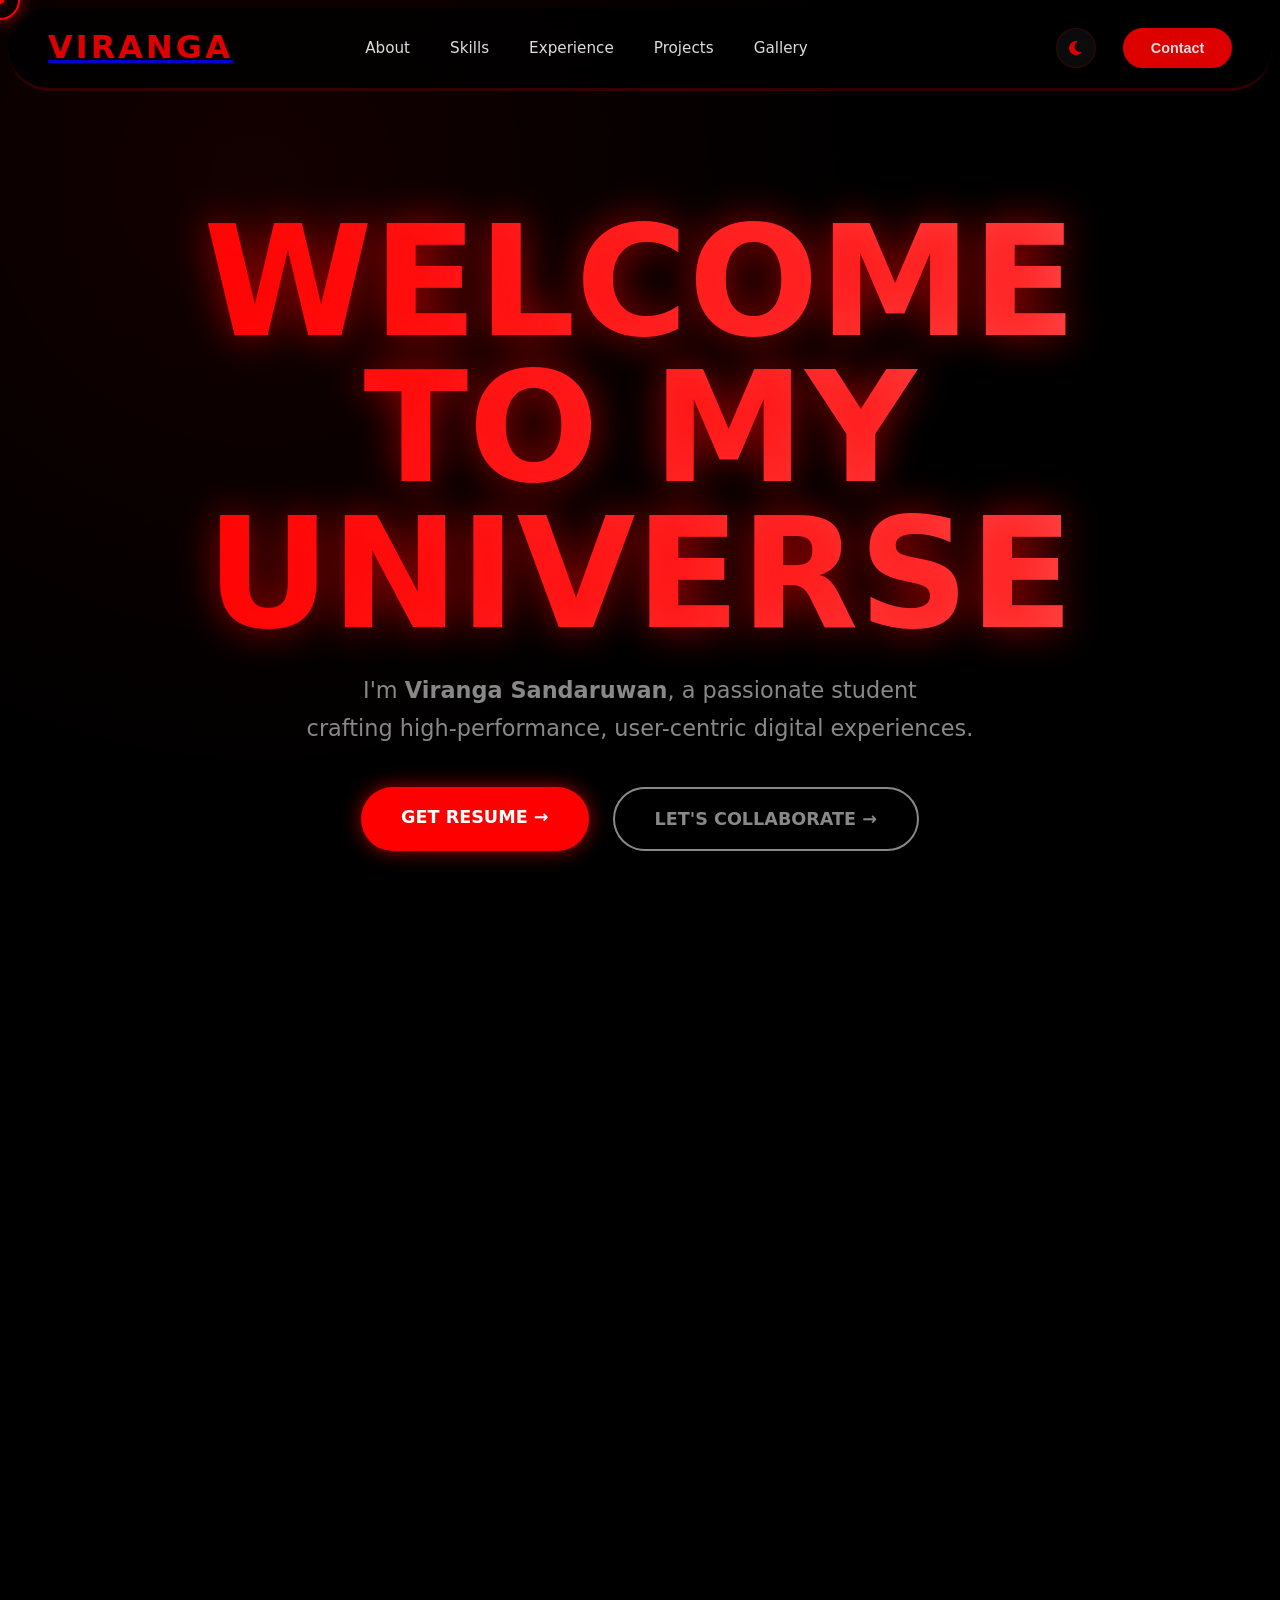
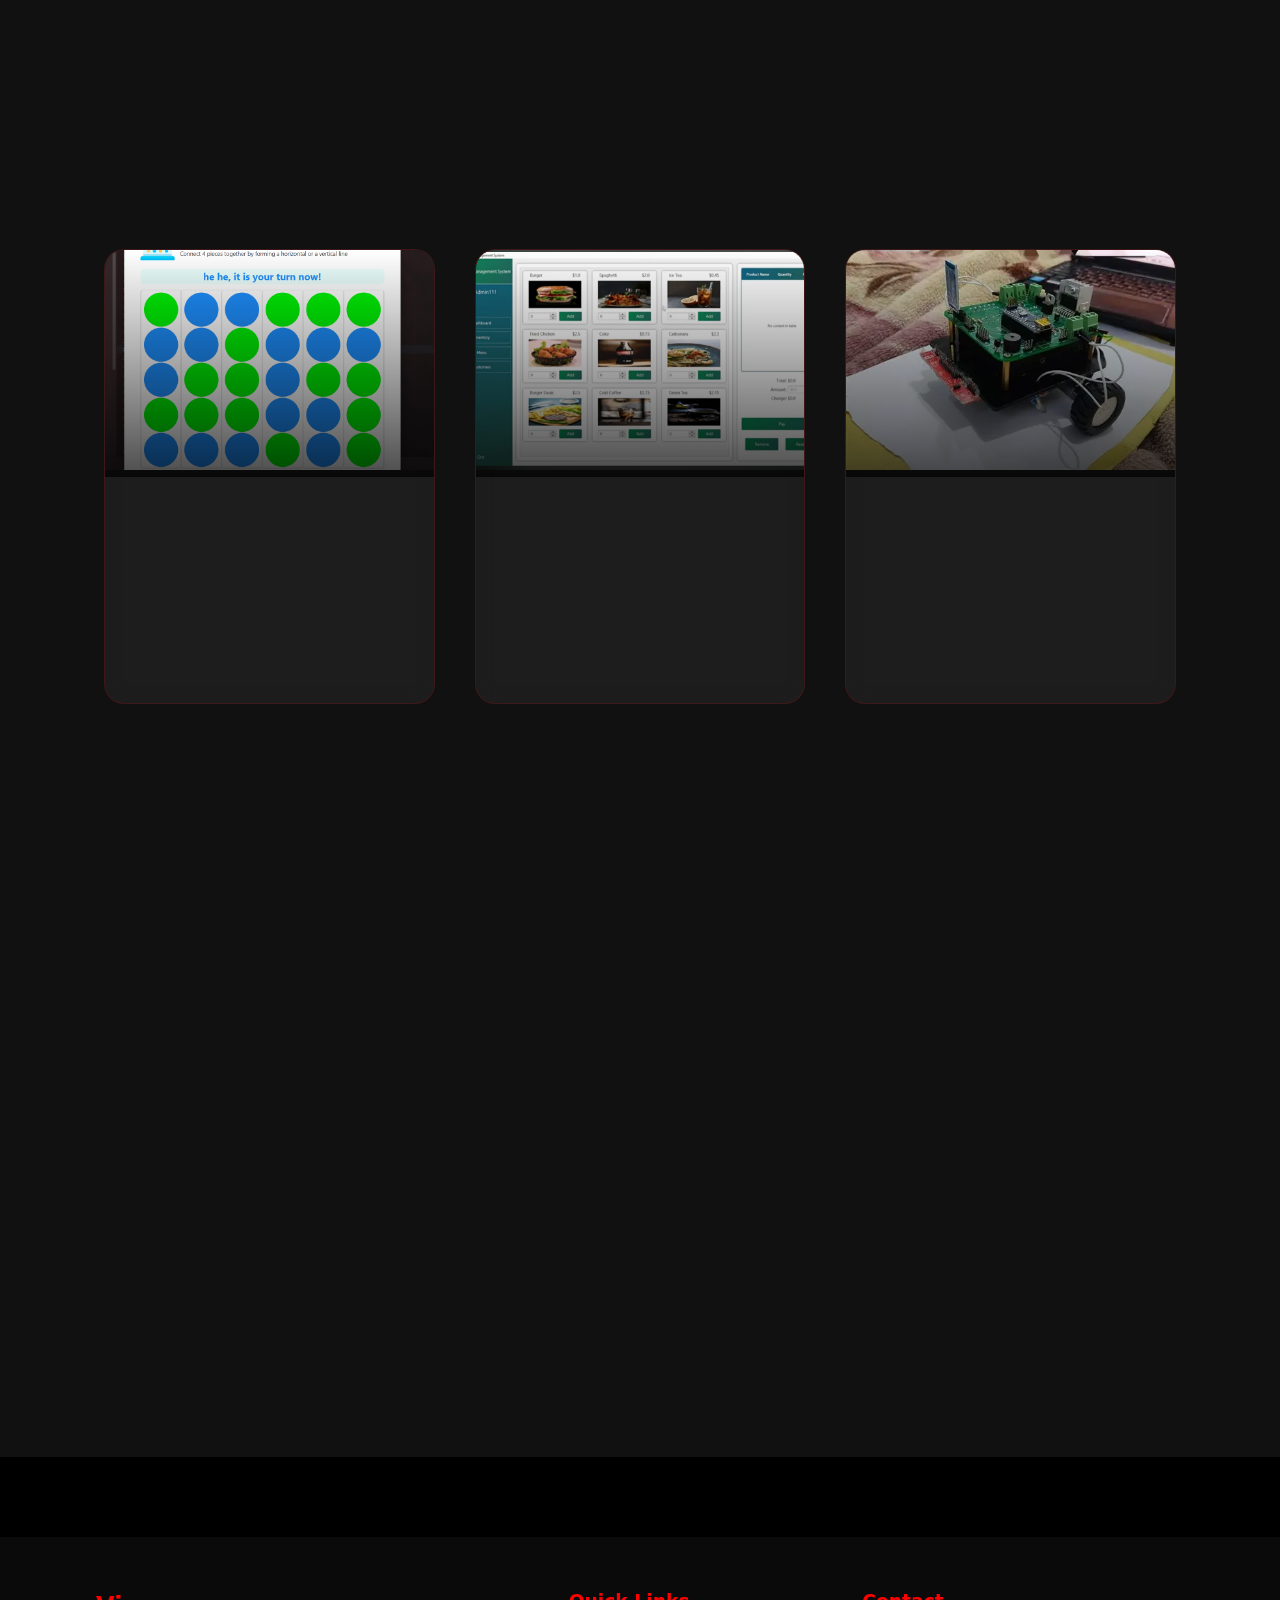
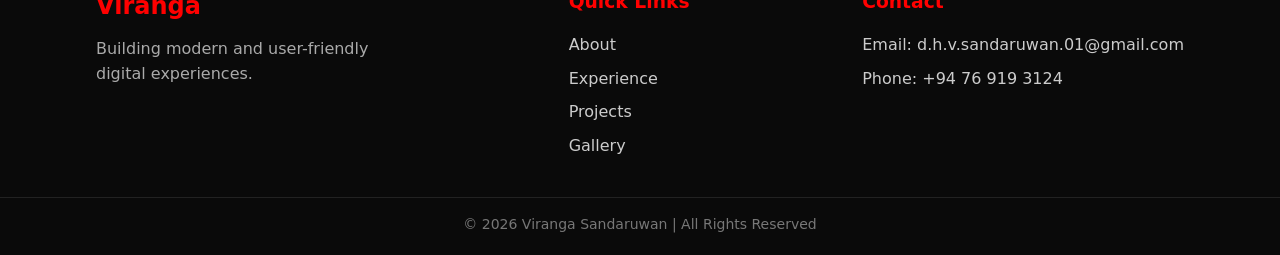
<file: index.html>
<!DOCTYPE html>
<html lang="en">
<head>
    <meta charset="UTF-8" />
    <meta name="viewport" content="width=device-width, initial-scale=1.0"/>
    <title>Viranga Sandaruwan | Portfolio</title>

    <link rel="stylesheet" href="css/stylesheet.css">
<!--    <link rel="stylesheet" href="css/footer.css">-->
<!--    <link rel="stylesheet" href="css/header.css">-->
    <link rel="stylesheet" href="css/galary.css">

    <link href="https://cdnjs.cloudflare.com/ajax/libs/font-awesome/6.0.0/css/all.min.css" rel="stylesheet">

    <link href="https://unpkg.com/aos@2.3.1/dist/aos.css" rel="stylesheet">
</head>

<body>
<div class="cursor-dot"></div>
<div class="cursor-outline"></div>

<!--=============================================================================================================-->
<!--                                            Header                                                           -->
<!--=============================================================================================================-->

<header>
    <a href="#hero">
        <h1 class="logo">VIRANGA</h1>
    </a>

    <nav class="nav-desktop">
        <a href="#About">About</a>
        <a href="#skills">Skills</a>
        <a href="#Experience">Experience</a>
        <a href="#Projects">Projects</a>
        <a href="#Gallery">Gallery</a>
    </nav>


    <div class="header-right">

        <button id="theme-icon" class="theme-toggle">
            <i class="fas fa-moon"></i>
        </button>

        <a href="contact.html">
            <button class="btn-contact">Contact</button>
        </a>

        <button class="hamburger" id="hamburger" aria-label="Menu">
            <span></span>
            <span></span>
            <span></span>
        </button>

    </div>

    <nav class="nav-mobile" id="nav-mobile">
        <a href="#About">About</a>
        <a href="#skills">Skills</a>
        <a href="#Experience">Experience</a>
        <a href="#Projects">Projects</a>
        <a href="#Gallery">Gallery</a>
        <a href="contact.html" class="nav-contact-link">Contact</a>
    </nav>

</header>



<!--=============================================================================================================-->
<!--                                            Hero Section                                                     -->
<!--=============================================================================================================-->
<main id="hero" >
    <div class="content">
        <h1 class="welcome-universe">WELCOME TO MY UNIVERSE</h1>

        <img src="assets/image-cloud/white-fluffy-clouds-black-wall_980774-11-removebg-preview.png"
             alt="cloud image" class="floating-cloud">

        <p class="description">
            I'm <b>Viranga Sandaruwan</b>, a passionate student<br>
            crafting high-performance, user-centric digital experiences.
        </p>
        <div class="buttons">
            <a href="assets/image/CV.jpg" class="btn btn-primary" download>GET RESUME →</a>
            <a href="#contact" class="btn btn-outline">LET'S COLLABORATE →</a>
        </div>
    </div>


</main>



<!--=============================================================================================================-->
<!--                                             About Section                                                   -->
<!--=============================================================================================================-->
<section id="About">
    <main class="container">
        <div class="about-content" data-aos="zoom-in-up">
            <h1 class="section-title">I'M VIRANGA SANDARUWAN</h1>
            <p class="about-text">
                Passionate Computer Science student with strong foundation in programming fundamentals,
                data structures, algorithms, and software engineering principles. Currently mastering
                full-stack development with Java, Spring Boot, React, and modern web technologies.
                Eager to apply theoretical knowledge to real-world projects and contribute to innovative
                software solutions.
            </p>
            <div class="buttons">
                <a href="About.html" class="btn btn-primary">More About Me</a>
            </div>
        </div>
    </main>
</section>





<!--=============================================================================================================-->
<!--                                            Skills Section                                                   -->
<!--=============================================================================================================-->
<section id="skills"   >
    <main class="container">
        <h2 class="section-title"
            data-aos="fade-up"
            data-aos-anchor-placement="bottom-bottom">SKILLS & TECHNOLOGIES</h2>
        <div class="skills-grid">

            <div class="skill-card" data-skill="Java" data-aos="zoom-out">
                <i class="fab fa-java"></i>
                <span>Java</span>
            </div>
            <div class="skill-card" data-skill="JavaFX" data-aos="zoom-out">
                <i class="fas fa-desktop"></i>
                <span>JavaFX</span>
            </div>
            <div class="skill-card" data-skill="HTML/CSS" data-aos="zoom-out">
                <i class="fab fa-html5"></i>
                <span>HTML/CSS</span>
            </div>
            <div class="skill-card" data-skill="JavaScript" data-aos="zoom-out">
                <i class="fab fa-js-square"></i>
                <span>JavaScript</span>
            </div>
            <div class="skill-card" data-skill="React" data-aos="zoom-out">
                <i class="fab fa-react"></i>
                <span>React</span>
            </div>
            <div class="skill-card" data-skill="Spring Boot" data-aos="zoom-out">
                <i class="fas fa-leaf"></i>
                <span>Spring Boot</span>
            </div>
            <div class="skill-card" data-skill="MySQL" data-aos="zoom-out">
                <i class="fas fa-database"></i>
                <span>MySQL</span>
            </div>
            <div class="skill-card" data-skill="UI/UX" data-aos="zoom-out">
                <i class="fas fa-paint-brush"></i>
                <span>UI/UX Design</span>
            </div>
            <div class="skill-card" data-skill="Git" data-aos="zoom-out">
                <i class="fab fa-git-alt"></i>
                <span>Git</span>
            </div>
            <div class="skill-card" data-skill="Algorithms" data-aos="zoom-out">
                <i class="fas fa-brain"></i>
                <span>Algorithms</span>
            </div>
        </div>
    </main>
</section>





<!--=============================================================================================================-->
<!--                                            Experience Section                                               -->
<!--=============================================================================================================-->
<section id="Experience">
    <main class="container">

        <h2 class="section-title"
            data-aos="fade-up"
            data-aos-anchor-placement="bottom-bottom">EXPERIENCE</h2>

        <div class="timeline" data-aos="zoom-out-right">
            <div class="timeline-item"
                 data-aos="fade-right"
                 data-aos-offset="300"
                 data-aos-easing="ease-in-sine">
                <h3>Computer Science Student</h3>
                <span class="timeline-date">2025 - Present</span>
                <p>Studying core CS fundamentals including Data Structures, Algorithms, OOP, Database Systems, and Software Engineering.</p>
            </div>
            <div class="timeline-item"
                 data-aos="fade-right"
                 data-aos-offset="300"
                 data-aos-easing="ease-in-sine">
                <h3>Freelance Developer</h3>
                <span class="timeline-date">2026 - Present</span>
                <p>Building web applications and desktop applications for local businesses and personal projects.</p>
            </div>

        </div>
    </main>
</section>



<!--=============================================================================================================-->
<!--                                            Projects Section                                                 -->
<!--=============================================================================================================-->
<section id="Projects" class="projects-section">
    <div class="container">
        <h2 class="section-title"
            data-aos="fade-up"
            data-aos-anchor-placement="bottom-bottom">PROJECTS</h2>

        <div class="projects-grid">

            <!-- Project 1 -->
            <div class="project-card">
                <div class="project-image">
                    <img src="assets/image/connect_4.png" alt="Connect Four Game">
                    <div class="overlay"></div>
                </div>
                <div class="project-content"
                     data-aos="fade-up"
                     data-aos-anchor-placement="bottom-bottom">
                    <h3>Connect Four Game</h3>
                    <p>Interactive mini game built using Java with GUI and logic handling.</p>
                    <div class="project-actions">
                        <a href="assets/image/connect_4.png" class="btn btn-primary btn-small">Preview</a>
                        <a href="#" class="btn btn-outline btn-small">Details</a>
                    </div>
                </div>
            </div>

            <!-- Project 2 -->
            <div class="project-card">
                <div class="project-image">
                    <img src="assets/image/posSystem.png" alt="POS System">
                    <div class="overlay"></div>
                </div>
                <div class="project-content"
                     data-aos="fade-up"
                     data-aos-anchor-placement="bottom-bottom">
                    <h3>POS System</h3>
                    <p>Complete billing & inventory management system with admin dashboard.</p>
                    <div class="project-actions">
                        <a href="#" class="btn btn-primary btn-small">Preview</a>
                        <a href="#" class="btn btn-outline btn-small">Details</a>
                    </div>
                </div>
            </div>

            <!-- Project 3 -->
            <div class="project-card">
                <div class="project-image">
                    <img src="assets/image/OIP (4).webp" alt="Line Following Robot">
                    <div class="overlay"></div>
                </div>
                <div class="project-content"
                     data-aos="fade-up"
                     data-aos-anchor-placement="bottom-bottom">
                    <h3>Autonomous Line Robot</h3>
                    <p>High-speed PID controlled robot for precise path navigation.</p>
                    <div class="project-actions">
                        <a href="#" class="btn btn-primary btn-small">Preview</a>
                        <a href="#" class="btn btn-outline btn-small">Details</a>
                    </div>
                </div>
            </div>

        </div>
    </div>
</section>



<!--=============================================================================================================-->
<!--                                             Project Preview Modal                                           -->
<!--=============================================================================================================-->
<div id="project-modal" class="modal">
    <span class="close">&times;</span>
    <img class="modal-content" id="modal-img" alt="Project Preview">
</div>




<!--=============================================================================================================-->
<!--                                        Gallery Section                                                      -->
<!--=============================================================================================================-->
<section id="Gallery">
    <main class="container">
        <h2 class="section-title"
            data-aos="fade-up"
            data-aos-anchor-placement="bottom-bottom">GALLERY</h2>
        <div class="gallery-grid">

            <div class="gallery-item"
                 data-aos="fade-right"
                 data-aos-offset="300"
                 data-aos-easing="ease-in-sine">
                <img src="assets/image/img-1.jpeg" alt="my_image01" class="img">
            </div>

            <div class="gallery-item"
                 data-aos="fade-up"
                 data-aos-anchor-placement="bottom-bottom">
                <img src="assets/image/img-2.png" alt="my_image" class="img">
            </div>

            <div class="gallery-item"
                 data-aos="fade-left"
                 data-aos-offset="300"
                 data-aos-easing="ease-in-sine">
                <img src="assets/image/img-3.jpg" alt="my_image" class="img">
            </div>
        </div>
    </main>
</section>




<!--=============================================================================================================-->
<!--                                            Footer                                                           -->
<!--=============================================================================================================-->
<footer class="footer">
    <div class="footer-container">

        <div class="footer-left">
            <h2 class="footer-logo">Viranga</h2>
            <p>Building modern and user-friendly digital experiences.</p>
        </div>

        <div class="footer-links">
            <h3>Quick Links</h3>
            <ul>
                <li><a href="#">About</a></li>
                <li><a href="#">Experience</a></li>
                <li><a href="#">Projects</a></li>
                <li><a href="#">Gallery</a></li>
            </ul>
        </div>

        <div class="footer-contact">
            <h3>Contact</h3>
            <p>Email: d.h.v.sandaruwan.01@gmail.com</p>
            <p>Phone: +94 76 919 3124</p>
        </div>

    </div>

    <div class="footer-bottom">
        <p>© 2026 Viranga Sandaruwan | All Rights Reserved</p>
    </div>
</footer>

<!--==========-->
<script>
    const cloud = document.querySelector('.floating-cloud');

    function startCloudAnimation() {
        const randomTop = Math.floor(Math.random() * 60) + 10;

        const randomDuration = Math.floor(Math.random() * 15) + 15;

        cloud.style.top = randomTop + "%";
        cloud.style.animation = `flyAcross ${randomDuration}s linear forwards`;

        cloud.addEventListener('animationend', () => {
            cloud.style.animation = 'none';

            const randomDelay = Math.floor(Math.random() * 5000) + 2000;
            setTimeout(startCloudAnimation, randomDelay);
        }, { once: true });
    }
    startCloudAnimation();


    // mouse event
    const dot = document.querySelector(".cursor-dot");
    const outline = document.querySelector(".cursor-outline");

    window.addEventListener("mousemove", (e) => {
        const posX = e.clientX;
        const posY = e.clientY;

        dot.style.left = `${posX}px`;
        dot.style.top = `${posY}px`;

        outline.animate({
            left: `${posX}px`,
            top: `${posY}px`
        }, { duration: 500, fill: "forwards" });
    });

    document.querySelectorAll('a, button, .skill-card').forEach(link => {
        link.addEventListener('mouseenter', () => outline.classList.add('cursor-active'));
        link.addEventListener('mouseleave', () => outline.classList.remove('cursor-active'));
    });


    const themeBtn = document.getElementById('theme-icon');
    const body = document.body;
    const icon = themeBtn.querySelector('i');

    if (localStorage.getItem('theme') === 'light') {
        body.classList.add('light-mode');
        icon.classList.replace('fa-moon', 'fa-sun');
    }

    themeBtn.addEventListener('click', () => {
        body.classList.toggle('light-mode');

        if (body.classList.contains('light-mode')) {
            icon.classList.replace('fa-moon', 'fa-sun');
            localStorage.setItem('theme', 'light');
        } else {
            icon.classList.replace('fa-sun', 'fa-moon');
            localStorage.setItem('theme', 'dark');
        }
    });

//     responsive part
    document.addEventListener('DOMContentLoaded', function () {

        const hamburger  = document.getElementById('hamburger');
        const navMobile  = document.getElementById('nav-mobile');

        hamburger.addEventListener('click', function () {
            hamburger.classList.toggle('active');
            navMobile.classList.toggle('active');
        });

        document.querySelectorAll('.nav-mobile a').forEach(function (link) {
            link.addEventListener('click', function () {
                hamburger.classList.remove('active');
                navMobile.classList.remove('active');
            });
        });

        window.addEventListener('resize', function () {
            if (window.innerWidth > 900) {
                hamburger.classList.remove('active');
                navMobile.classList.remove('active');
            }
        });

    });
    
</script>

<script src="https://unpkg.com/aos@2.3.1/dist/aos.js"></script>
<script>
    AOS.init();
</script>

</body>
</html>
</file>
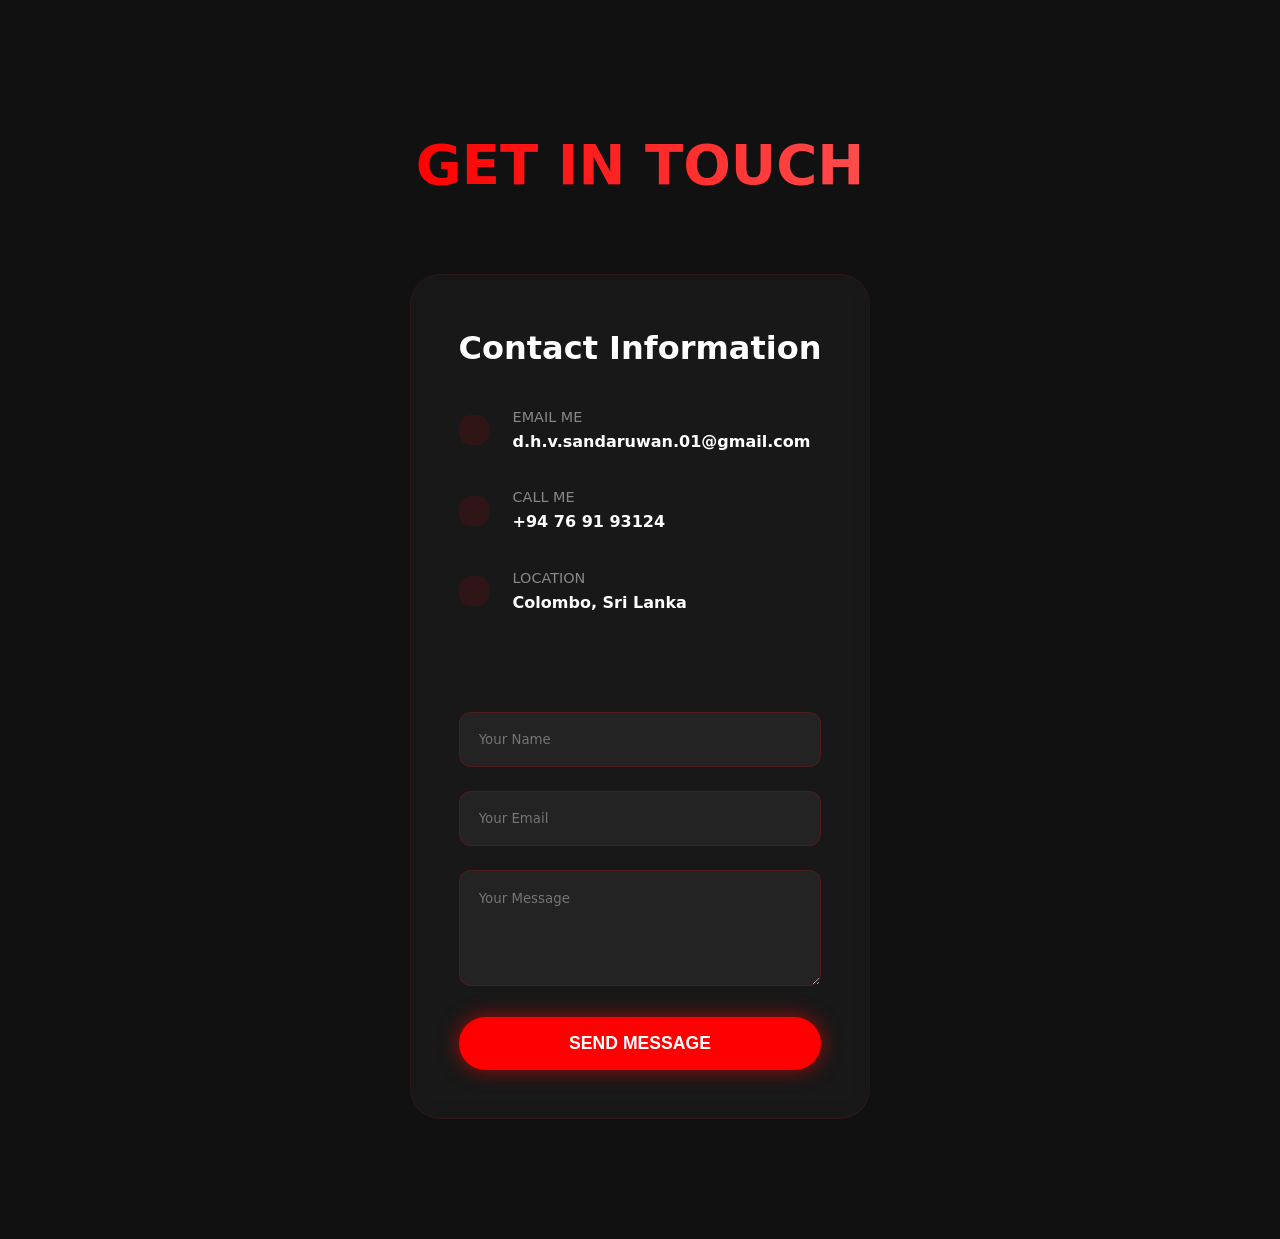
<file: contact.html>
<!doctype html>
<html lang="en">
<head>
    <meta charset="UTF-8">
    <meta name="viewport"
          content="width=device-width, user-scalable=no, initial-scale=1.0, maximum-scale=1.0, minimum-scale=1.0">
    <meta http-equiv="X-UA-Compatible" content="ie=edge">

    <link rel="stylesheet" href="css/contact.css">
    <link rel="stylesheet" href="css/stylesheet.css">

    <title>Document</title>
</head>
<body>
<section id="contact" class="contact-section">
    <a href="#hero" class="back-to-home" title="Back to Top">
        <i class="fas fa-arrow-up"></i>
    </a>
    <div class="container">
        <h2 class="section-title">GET IN TOUCH</h2>

        <div class="contact-wrapper">
            <div class="contact-info">
                <h3>Contact Information</h3>

                <div class="info-items">
                    <div class="info-item">
                        <i class="fas fa-envelope"></i>
                        <div>
                            <span>Email Me</span>
                            <p>d.h.v.sandaruwan.01@gmail.com</p>
                        </div>
                    </div>
                    <div class="info-item">
                        <i class="fas fa-phone"></i>
                        <div>
                            <span>Call Me</span>
                            <p>+94 76 91 93124</p>
                        </div>
                    </div>
                    <div class="info-item">
                        <i class="fas fa-map-marker-alt"></i>
                        <div>
                            <span>Location</span>
                            <p>Colombo, Sri Lanka</p>
                        </div>
                    </div>
                </div>
            </div>

            <div class="contact-form-container">
                <form class="contact-form">
                    <div class="input-group">
                        <input type="text" placeholder="Your Name" required>
                    </div>
                    <div class="input-group">
                        <input type="email" placeholder="Your Email" required>
                    </div>
                    <div class="input-group">
                        <textarea placeholder="Your Message" rows="5" required></textarea>
                    </div>
                    <button type="submit" class="btn btn-primary">SEND MESSAGE</button>
                </form>
            </div>
        </div>
    </div>
</section>

</body>
</html>
</file>
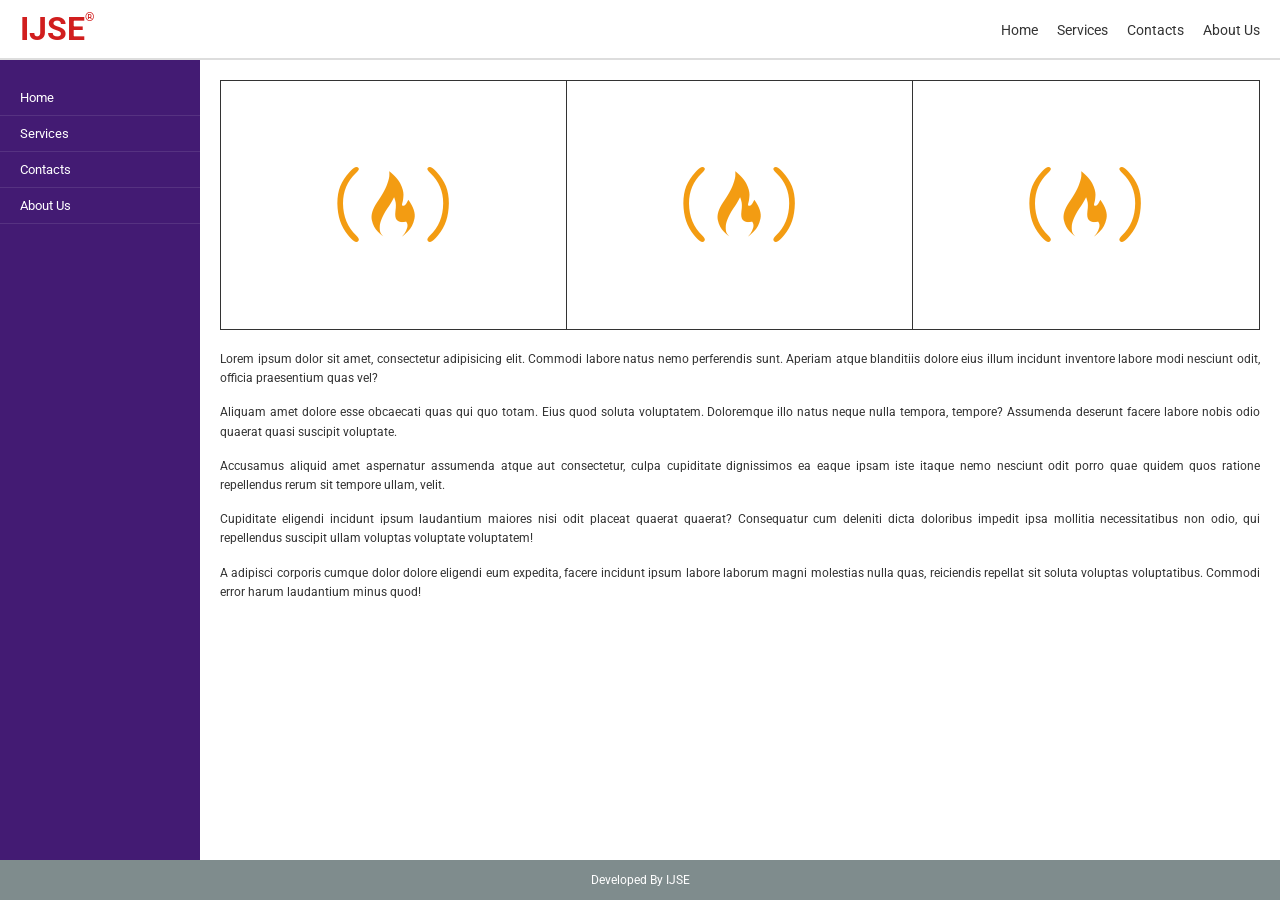
<file: Assignment_01/case_02.html>
<!DOCTYPE html>
<html lang="en">
<head>
  <meta charset="UTF-8">
  <meta name="viewport" content="width=device-width, initial-scale=1.0">
  <title>IJSE Web Design</title>
  <link href="https://fonts.googleapis.com/css2?family=Roboto:wght@400;700&display=swap" rel="stylesheet">
  <link rel="stylesheet" href="https://cdnjs.cloudflare.com/ajax/libs/font-awesome/6.0.0/css/all.min.css">

  <style>

    * {
      margin: 0;
      padding: 0;
      box-sizing: border-box;
      font-family: 'Roboto', sans-serif;
    }

    body {
      background-color: white;
    }


    header {
      width: 100%;
      height: 60px;
      position: relative;
      border-bottom: 2px solid #ddd;
    }

    .logo {
      position: absolute;
      left: 20px;
      top: 50%;
      transform: translateY(-50%);
      color: #d11e1e;
      font-size: 32px;
      font-weight: bold;
    }

    nav.top-nav {
      position: absolute;
      right: 20px;
      top: 50%;
      transform: translateY(-50%);
    }

    nav.top-nav a {
      text-decoration: none;
      color: #333;
      margin-left: 15px;
      font-size: 14px;
    }


    .main-wrapper {
      position: relative;
      width: 100%;
      min-height: calc(100vh - 100px);
      overflow: hidden;
    }

    aside {
      position: absolute;
      left: 0;
      top: 0;
      bottom: 0;
      width: 200px;
      background-color: #431b73;
      padding-top: 20px;
    }

    aside ul {
      list-style: none;
    }

    aside ul li a {
      display: block;
      padding: 10px 20px;
      color: white;
      text-decoration: none;
      font-size: 13px;
      border-bottom: 1px solid rgba(255,255,255,0.1);
    }


    main {
      position: relative;
      margin-left: 200px;
      padding: 20px;
    }

    .card-container {
      width: 100%;
      height: 250px;
      position: relative;
      margin-bottom: 20px;
      border: 1px solid #333;
    }

    .card {
      position: absolute;
      width: 33.33%;
      height: 100%;
      top: 0;
      border-right: 1px solid #333;
      display: flex;
      justify-content: center;
      align-items: center;
    }

    .card i {
      font-size: 100px;
      color: #f39c12;
    }


    .content-text p {
      font-size: 12px;
      line-height: 1.6;
      margin-bottom: 15px;
      color: #333;
      text-align: justify;
    }


    footer {
      width: 100%;
      height: 40px;
      background-color: #7f8c8d;
      position: relative;
      text-align: center;
    }

    footer p {
      position: absolute;
      width: 100%;
      top: 50%;
      transform: translateY(-50%);
      color: white;
      font-size: 12px;
    }
  </style>
</head>
<body>

<header>
  <div class="logo">IJSE<span style="font-size: 12px; vertical-align: top;">®</span></div>
  <nav class="top-nav">
    <a href="#">Home</a>
    <a href="#">Services</a>
    <a href="#">Contacts</a>
    <a href="#">About Us</a>
  </nav>
</header>

<div class="main-wrapper">
  <aside>
    <ul>
      <li><a href="#">Home</a></li>
      <li><a href="#">Services</a></li>
      <li><a href="#">Contacts</a></li>
      <li><a href="#">About Us</a></li>
    </ul>
  </aside>

  <main>
    <div class="card-container">
      <div class="card" style="left: 0;">
        <i class="fa-brands fa-free-code-camp"></i>
      </div>
      <div class="card" style="left: 33.33%;">
        <i class="fa-brands fa-free-code-camp"></i>
      </div>
      <div class="card" style="left: 66.66%; border-right: none;">
        <i class="fa-brands fa-free-code-camp"></i>
      </div>
    </div>

    <div class="content-text">
      <p>Lorem ipsum dolor sit amet, consectetur adipisicing elit. Commodi labore natus nemo perferendis sunt. Aperiam atque blanditiis dolore eius illum incidunt inventore labore modi nesciunt odit, officia praesentium quas vel?</p>
      <p>Aliquam amet dolore esse obcaecati quas qui quo totam. Eius quod soluta voluptatem. Doloremque illo natus neque nulla tempora, tempore? Assumenda deserunt facere labore nobis odio quaerat quasi suscipit voluptate.</p>
      <p>Accusamus aliquid amet aspernatur assumenda atque aut consectetur, culpa cupiditate dignissimos ea eaque ipsam iste itaque nemo nesciunt odit porro quae quidem quos ratione repellendus rerum sit tempore ullam, velit.</p>
      <p>Cupiditate eligendi incidunt ipsum laudantium maiores nisi odit placeat quaerat quaerat? Consequatur cum deleniti dicta doloribus impedit ipsa mollitia necessitatibus non odio, qui repellendus suscipit ullam voluptas voluptate voluptatem!</p>
      <p>A adipisci corporis cumque dolor dolore eligendi eum expedita, facere incidunt ipsum labore laborum magni molestias nulla quas, reiciendis repellat sit soluta voluptas voluptatibus. Commodi error harum laudantium minus quod!</p>
    </div>
  </main>
</div>

<footer>
  <p>Developed By IJSE</p>
</footer>

</body>
</html>
</file>
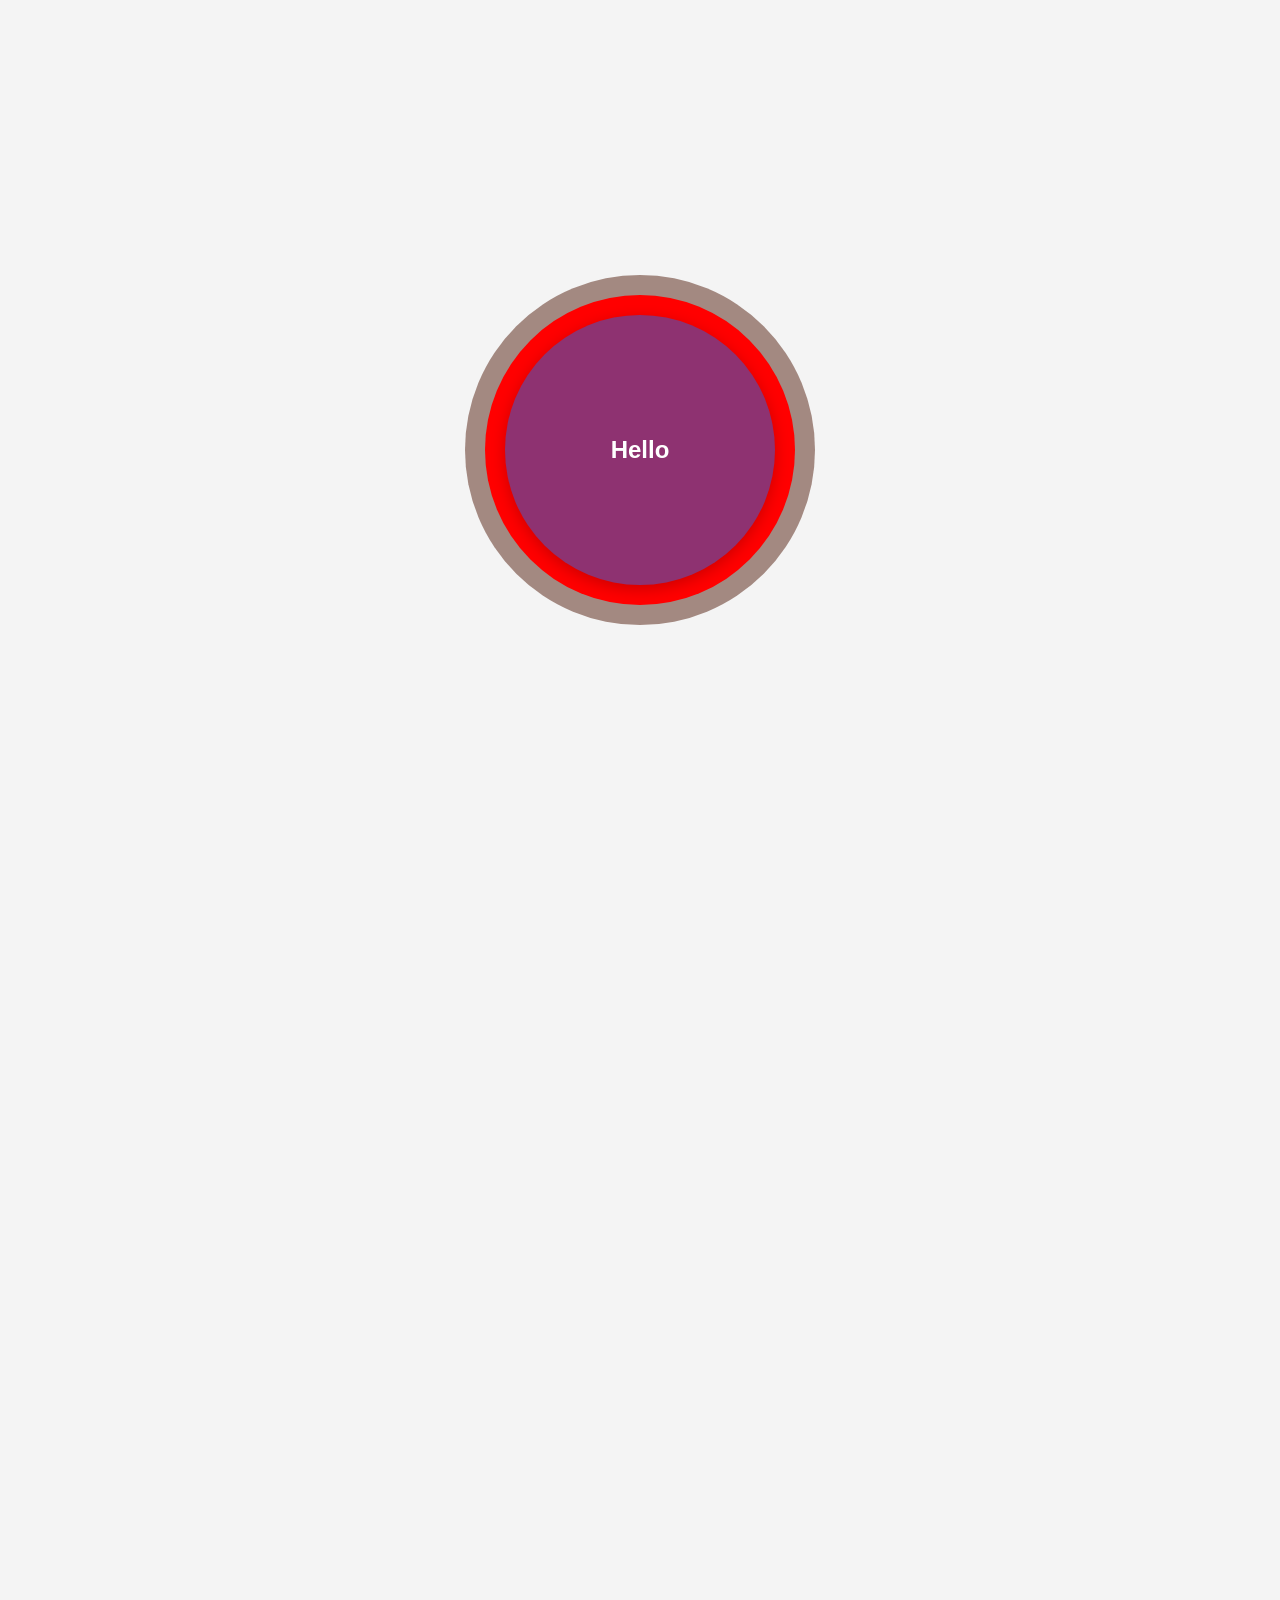
<file: Assignment_01/case_03.html>
<!DOCTYPE html>
<html lang="en">
<head>
    <meta charset="UTF-8">
    <meta name="viewport" content="width=device-width, initial-scale=1.0">
    <title>Fixed Position Layout</title>
    <style>
        * {
            margin: 0;
            padding: 0;
            box-sizing: border-box;
        }

        body {
            height: 300vh;
            font-family: Arial, sans-serif;
            background-color: #f4f4f4;
        }

        .fixed-borders {
            position: fixed;
            top: 50%;
            left: 50%;
            transform: translate(-50%, -50%);
            z-index: 1;
        }

        .gray-circle {
            position: relative; /* 01. Relative position */
            width: 350px;
            height: 350px;
            background-color: #a38981;
            border-radius: 50%;
            display: flex;
            justify-content: center;
            align-items: center;
        }

        .red-circle {
            position: absolute;
            width: 310px;
            height: 310px;
            background-color: #ff0000;
            border-radius: 50%;
        }

        .content-container {
            position: relative;
            z-index: 2;
            display: flex;
            flex-direction: column;
            align-items: center;
            width: 100%;
        }

        .scrolling-hello {
            margin-top: 50vh;
            transform: translateY(-50%);
            width: 270px;
            height: 270px;
            background-color: #8e3271;
            border-radius: 50%;
            display: flex;
            justify-content: center;
            align-items: center;
            color: white;
            font-size: 24px;
            font-weight: bold;
            box-shadow: 0 4px 15px rgba(0,0,0,0.2);
        }
    </style>
</head>
<body>

<div class="fixed-borders">
    <div class="gray-circle">
        <div class="red-circle"></div>
    </div>
</div>

<div class="content-container">
    <div class="scrolling-hello">
        Hello
    </div>

</div>

</body>
</html>
</file>
<file: css/stylesheet.css>
:root {
    --black: #000000;
    /*--black: white;*/
    --red: #ff0000;
    --primary: #ff0000;

    --gray: #888888;
    --white: #ffffff;
    --dark-gray: #1a1a1a;
    --bg-dark: #111111;
    --bg-darker: #0f0f0f;

    --glow-red: rgba(255, 0, 0, 0.6);
    --border-red: rgba(255, 0, 0, 0.15);
    --border-red-hover: rgba(255, 0, 0, 0.5);


    --glass-bg: rgba(255, 255, 255, 0.05);
    --transition-fast: 0.3s ease;
    --transition-smooth: 0.4s ease;
}

/**/
/*  colour switch */

body.light-mode {
    --black: #ffffff;
    --white: #111111;
    --bg-dark: #f5f5f5;
    --bg-darker: #e8e8e8;
    --dark-gray: #dddddd;
    --gray: #444444;
    --glass-bg: rgba(0, 0, 0, 0.03);
    --border-red: rgba(255, 0, 0, 0.2);
    --glow-red: rgba(255, 0, 0, 0.15);
}

body {
    transition: background 0.4s ease, color 0.4s ease;
}

.theme-toggle {
    background: var(--glass-bg);
    border: 1px solid var(--border-red);
    color: var(--primary);
    width: 45px;
    height: 45px;
    border-radius: 50%;
    cursor: pointer;
    display: flex;
    align-items: center;
    justify-content: center;
    font-size: 1.2rem;
    transition: all var(--transition-fast);
    margin-right: 15px;
}

.theme-toggle:hover {
    transform: scale(1.1);
    box-shadow: 0 0 15px var(--glow-red);
}

body.light-mode header {
    background: rgba(255, 255, 255, 0.85);
    border-bottom: 1px solid rgba(0, 0, 0, 0.05);
}
/**/





* {
    margin: 0;
    padding: 0;
    box-sizing: border-box;
}

body {
    background: var(--black);
    color: var(--white);
    font-family: 'Segoe UI', system-ui, sans-serif;
    min-height: 100vh;
    overflow-x: hidden;
    position: relative;
    line-height: 1.6;
}

body::before {
    content: "";
    position: fixed;
    inset: 0;
    background: radial-gradient(circle at 20% 20%, rgba(255,0,0,0.08) 0%, transparent 50%);
    pointer-events: none;
    z-index: -2;
}


/* Layout */
.container {
    max-width: 1200px;
    margin: 0 auto;
    padding: 0 5%;
}

section {
    padding: 100px 0;
    position: relative;
}

#skills, #Experience, #Projects, #Gallery {
    background: var(--bg-dark);
}

/*====================================================================================================================*/
/*                                                   title                                                            */
/*====================================================================================================================*/
.section-title {
    font-size: clamp(2.5rem, 5vw, 3.5rem);
    text-align: center;
    margin-bottom: 4rem;
    background: linear-gradient(90deg, var(--primary), #ff4d4d);
    -webkit-background-clip: text;
    background-clip: text;
    color: transparent;
    font-weight: 800;
}

h2 {
    position: relative;
    transition: var(--transition-fast);
}

h2:hover {
    color: var(--primary);
    transform: translateY(-2px);
}

h2::after {
    content: '';
    position: absolute;
    width: 0;
    height: 2px;
    bottom: -5px;
    left: 0;
    background: var(--primary);
    transition: width var(--transition-fast);
}

h2:hover::after {
    width: 100%;
}


/*====================================================================================================================*/
/*                                            Hero Section                                                            */
/*====================================================================================================================*/
#hero {
    min-height: 100vh;
    display: flex;
    align-items: center;
    justify-content: center;
    padding: 0 5%;
    position: relative;
    margin-top: 5rem;
    /*background-color: white;*/
    /*border-radius: 20px;*/
    /*opacity: 70%;*/
}

/*#hero {*/
/*    min-height: 100vh;*/
/*    display: flex;*/
/*    align-items: center;*/
/*    justify-content: center;*/
/*    padding: 0 5%;*/
/*    position: relative;*/
/*    margin-top: 5rem;*/
/*    background: var(--black);*/
/*    transition: box-shadow 0.4s ease;*/
/*    z-index: 0;*/
/*}*/


body.light-mode #hero {
    box-shadow: inset 0 0 150px rgba(0, 0, 0, 0.25),
    inset 0 0 60px rgba(0, 0, 0, 0.15);
}

.content {
    text-align: center;
    z-index: 10;
    max-width: 90%;
}

.welcome-universe {
    font-size: clamp(4rem, 12vw, 12rem);
    font-weight: 900;
    background: linear-gradient(90deg, var(--primary), #ff4d4d, #ff0000, #cc0000);
    background-size: 300%;
    -webkit-background-clip: text;
    background-clip: text;
    color: transparent;
    animation: textRedGlow 6s ease infinite;
    line-height: 0.95;
    text-shadow: 0 0 40px var(--glow-red);
    margin-bottom: 1.5rem;
}

@keyframes textRedGlow {
    0%, 100% { background-position: 0% 50%; }
    50% { background-position: 300% 50%; }
}

.description {
    font-size: 1.4rem;
    max-width: 700px;
    margin: 0 auto 2.5rem;
    color: var(--gray);
    line-height: 1.7;
}

.buttons {
    display: flex;
    gap: 1.5rem;
    justify-content: center;
    flex-wrap: wrap;
}


/*====================================================================================================================*/
/*                                                Buttons                                                             */
/*====================================================================================================================*/
.btn {
    padding: 1rem 2.5rem;
    border-radius: 50px;
    font-weight: 600;
    text-decoration: none;
    transition: all var(--transition-smooth);
    font-size: 1.1rem;
    display: inline-block;
    cursor: pointer;
    border: none;
}

.btn-primary {
    background: var(--primary);
    color: white;
    box-shadow: 0 0 20px var(--glow-red);
}

.btn-primary:hover {
    background: transparent;
    border: 2px solid var(--primary);
    color: var(--primary);
    transform: translateY(-5px);
    box-shadow: 0 0 40px var(--glow-red);
}

.btn-outline {
    border: 2px solid var(--gray);
    color: var(--gray);
    background: transparent;
}

.btn-outline:hover {
    border-color: var(--primary);
    color: var(--primary);
    transform: translateY(-5px);
}

.btn-small {
    padding: 0.6rem 1.5rem;
    font-size: 0.9rem;
}

/* Spline Viewer */
/*spline-viewer {*/
/*    position: absolute;*/
/*    inset: 0;*/
/*    width: 100%;*/
/*    height: 100%;*/
/*    z-index: -1;*/
/*    pointer-events: none;*/
/*}*/




/*====================================================================================================================*/
/*                                                 Card Components                                                    */
/*====================================================================================================================*/
.skill-card, .gallery-item {
    height: 180px;
    background: var(--glass-bg);
    padding: 2rem 1.5rem;
    border-radius: 20px;
    text-align: center;
    border: 1px solid var(--border-red);
    transition: all var(--transition-smooth);
    cursor: pointer;
    display: flex;
    flex-direction: column;
    align-items: center;
    justify-content: center;
    gap: 0.5rem;
}

.skill-card {
    height: 120px;
}

.skill-card i {
    font-size: 2.5rem;
    color: var(--primary);
}

.skill-card span, .gallery-item span {
    font-weight: 600;
    font-size: 1.1rem;
}

.skill-card:hover, .gallery-item:hover {
    border-color: var(--primary);
    transform: translateY(-10px) scale(1.05);
    box-shadow: 0 20px 40px var(--glow-red);
    background: rgba(255, 0, 0, 0.05);
}




/*====================================================================================================================*/
/*                                        Grid Layouts                                                                */
/*====================================================================================================================*/

.skills-grid, .gallery-grid {
    display: grid;
    grid-template-columns: repeat(auto-fit, minmax(200px, 1fr));
    gap: 2rem;
    max-width: 1000px;
    margin: 0 auto;
}


/*====================================================================================================================*/
/*                                           project section                                                          */
/*====================================================================================================================*/

.projects-section {
    padding: 120px 0;
    background: var(--bg-darker);
}

.projects-grid {
    display: grid;
    grid-template-columns: repeat(auto-fit, minmax(320px, 1fr));
    gap: 40px;
}

.project-card {
    background: var(--glass-bg);
    border-radius: 20px;
    overflow: hidden;
    border: 1px solid var(--border-red);
    backdrop-filter: blur(10px);
    transition: all var(--transition-smooth);
    transform: translateY(40px);
    opacity: 0;
    animation: fadeUp 0.8s ease forwards;
}

.project-card:nth-child(2) { animation-delay: 0.2s; }
.project-card:nth-child(3) { animation-delay: 0.4s; }

.project-card:hover {
    transform: translateY(-12px);
    border-color: var(--border-red-hover);
    box-shadow: 0 20px 40px var(--glow-red);
}

.project-image {
    position: relative;
    overflow: hidden;
}

.project-image img, .img {
    width: 100%;
    height: 220px;
    object-fit: cover;
    transition: transform 0.5s ease;
}

.project-card:hover .project-image img {
    transform: scale(1.1);
}

.project-content {
    padding: 25px;
}

.project-content h3 {
    margin-bottom: 10px;
    font-size: 20px;
}

.project-content p {
    font-size: 14px;
    color: #aaa;
    margin-bottom: 20px;
}

.project-actions {
    display: flex;
    gap: 15px;
}

.overlay {
    position: absolute;
    inset: 0;
    background: linear-gradient(to top, rgba(0,0,0,0.7), transparent);
}

@keyframes fadeUp {
    to {
        transform: translateY(0);
        opacity: 1;
    }
}


/*====================================================================================================================*/
/*                                           experience time line                                                      */
/*====================================================================================================================*/
/* Experience Timeline */
#Experience {
    padding: 60px 20px;
}

.timeline {
    max-width: 700px;
    margin: 0 auto;
    position: relative;
    padding-left: 30px;
}

.timeline::before {
    content: '';
    position: absolute;
    left: 10px;
    top: 0;
    width: 4px;
    height: 100%;
    background: var(--primary);
    box-shadow: 0 0 10px var(--glow-red);
    border-radius: 2px;
}

.timeline-item {
    position: relative;
    margin-bottom: 40px;
    padding: 20px 25px;
    background: var(--dark-gray);
    border-radius: 10px;
    border-left: 3px solid var(--primary);
    transition: all var(--transition-fast);
}

.timeline-item::before {
    content: '';
    position: absolute;
    left: -24px;
    top: 25px;
    width: 16px;
    height: 16px;
    background: var(--primary);
    border-radius: 50%;
    border: 3px solid var(--bg-dark);
    box-shadow: 0 0 10px var(--glow-red);
}

.timeline-item:hover {
    transform: translateY(-5px);
    box-shadow: 0 10px 25px var(--glow-red);
}

.timeline-item h3 {
    font-size: 1.4rem;
    color: var(--primary);
    margin-bottom: 8px;
}

.timeline-date {
    font-size: 0.9rem;
    color: var(--gray);
    margin-bottom: 8px;
}

.timeline-item p {
    font-size: 1rem;
    line-height: 1.6;
}

/*====================================================================================================================*/
/*                                            About section                                                           */
/*====================================================================================================================*/
.about-content {
    text-align: center;
    max-width: 700px;
    margin: 0 auto;
}

.about-text {
    font-size: 1.2rem;
    color: var(--gray);
    margin-bottom: 2rem;
    line-height: 1.8;
}


/*====================================================================================================================*/
/*                                                  model                                                             */
/*====================================================================================================================*/
.modal {
    display: none;
    position: fixed;
    z-index: 2000;
    inset: 0;
    background-color: rgba(0,0,0,0.9);
    backdrop-filter: blur(8px);
    overflow: auto;
}

.modal-content {
    display: block;
    margin: 80px auto;
    max-width: 80%;
    max-height: 80%;
    border-radius: 15px;
    animation: modalPop 0.4s ease;
    box-shadow: 0 20px 40px var(--glow-red);
}

.close {
    position: absolute;
    top: 20px;
    right: 35px;
    color: white;
    font-size: 40px;
    font-weight: bold;
    cursor: pointer;
    transition: var(--transition-fast);
}

.close:hover {
    color: var(--primary);
}

@keyframes modalPop {
    0% { transform: scale(0.5); opacity: 0; }
    100% { transform: scale(1); opacity: 1; }
}


/*====================================================================================================================*/
/*                                            Responsive                                                              */
/*====================================================================================================================*/

@media (max-width: 768px) {
    .timeline {
        padding-left: 20px;
    }
    .timeline-item {
        padding: 15px;
    }
    .timeline-item::before {
        left: -20px;
    }
    .buttons {
        flex-direction: column;
        align-items: center;
    }
    .btn {
        width: 100%;
        max-width: 300px;
    }
}

@media (max-width: 600px) {
    section {
        padding: 60px 0;
    }
}




/*====================================================================================================================*/
/*                                               color switch                                                         */
/*====================================================================================================================*/
.theme-switcher {
    display: flex;
    gap: 10px;
    justify-content: center;
    margin-bottom: 20px;
}
.dot {
    width: 20px;
    height: 20px;
    border-radius: 50%;
    cursor: pointer;
    border: 2px solid white;
    transition: transform 0.2s;
}
.dot:hover { transform: scale(1.2); }
.red { background: #ff0000; }
.blue { background: #0066ff; }
.green { background: #00ff88; }
.purple { background: #bc13fe; }


/*====================================================================================================================*/
/*                                              footer                                                                */
/*====================================================================================================================*/

.footer {
    background-color: #0a0a0a;
    color: #ffffff;
    padding: 50px 0 20px;
    margin-top: 80px;
}

.footer-container {
    width: 85%;
    margin: auto;
    display: flex;
    justify-content: space-between;
    flex-wrap: wrap;
}

.footer-logo {
    color: red;
    font-size: 24px;
    margin-bottom: 10px;
}

.footer-left p {
    color: #aaa;
    max-width: 300px;
    line-height: 1.6;
}

.footer-links h3,
.footer-contact h3 {
    margin-bottom: 15px;
    color: red;
}

.footer-links ul {
    list-style: none;
    padding: 0;
}

.footer-links ul li {
    margin-bottom: 8px;
}

.footer-links ul li a {
    text-decoration: none;
    color: #ccc;
    transition: 0.3s;
}

.footer-links ul li a:hover {
    color: red;
}

.footer-contact p {
    color: #ccc;
    margin-bottom: 8px;
}

.footer-bottom {
    text-align: center;
    border-top: 1px solid #222;
    margin-top: 30px;
    padding-top: 15px;
    font-size: 14px;
    color: #777;
}


/*====================================================================================================================*/
/*                                               Navigation bar                                                       */
/*====================================================================================================================*/


/* header */
header {
    position: fixed;
    top: 0.5rem;
    left: 0.5rem;
    right: 0.5rem;
    display: flex;
    flex-wrap: wrap;
    align-items: center;
    gap: 1rem;
    padding: 0.9rem 2.5rem;
    background: rgba(0, 0, 0, 0.88);
    backdrop-filter: blur(14px);
    -webkit-backdrop-filter: blur(14px);
    border-bottom: 3px solid rgba(255, 0, 0, 0.25);
    border-radius: 50px;
    z-index: 1000;
    transition: all 0.3s ease;
    opacity: 87%;
}


.logo {
    font-size: 2rem;
    font-weight: 800;
    color: var(--red);
    letter-spacing: 3px;
    text-decoration: none;
    margin: 0;
    transition: text-shadow 0.3s ease;
}
.logo:hover {
    text-shadow: 0 0 20px rgba(255, 0, 0, 0.6);
}


.nav-desktop {
    display: flex;
    align-items: center;
    gap: 2.5rem;
    margin: 0 auto;
}

.nav-desktop a {
    color: var(--white);
    text-decoration: none;
    font-weight: 500;
    font-size: 0.95rem;
    transition: color 0.3s ease, transform 0.3s ease;
    position: relative;
}

/* Underline animation  */
.nav-desktop a::after {
    content: '';
    position: absolute;
    width: 0;
    height: 2px;
    bottom: -4px;
    left: 0;
    background: var(--red);
    transition: width 0.3s ease;
    border-radius: 2px;
}
.nav-desktop a:hover {
    color: var(--red);
    transform: translateY(-2px);
}
.nav-desktop a:hover::after {
    width: 100%;
}

.header-right {
    display: flex;
    align-items: center;
    gap: 0.75rem;
    margin-left: auto;
}

.theme-toggle {
    background: rgba(255, 255, 255, 0.05);
    border: 1px solid rgba(255, 0, 0, 0.2);
    color: var(--red);
    width: 40px;
    height: 40px;
    border-radius: 50%;
    display: flex;
    align-items: center;
    justify-content: center;
    font-size: 1rem;
    cursor: pointer;
    transition: all 0.3s ease;
    flex-shrink: 0;
}
.theme-toggle:hover {
    background: rgba(255, 0, 0, 0.1);
    box-shadow: 0 0 15px rgba(255, 0, 0, 0.3);
    transform: rotate(15deg);
}

.btn-contact {
    background: var(--red);
    color: white;
    padding: 0.65rem 1.6rem;
    border-radius: 50px;
    border: 2px solid var(--red);
    font-weight: 600;
    font-size: 0.9rem;
    cursor: pointer;
    transition: all 0.35s ease;
    white-space: nowrap;
}
.btn-contact:hover {
    background: transparent;
    color: var(--red);
    transform: translateY(-2px);
    box-shadow: 0 0 20px rgba(255, 0, 0, 0.3);
}

.hamburger {
    display: none;
    flex-direction: column;
    justify-content: center;
    gap: 5px;
    background: none;
    border: 1px solid rgba(255, 0, 0, 0.3);
    border-radius: 8px;
    padding: 7px;
    cursor: pointer;
    width: 40px;
    height: 40px;
    flex-shrink: 0;
    transition: border-color 0.3s ease;
}
.hamburger:hover {
    border-color: var(--red);
}

/* 3 lines */
.hamburger span {
    display: block;
    width: 20px;
    height: 2px;
    background: var(--white);
    border-radius: 2px;
    transition: all 0.35s ease;
}

/* X animation when active */
.hamburger.active span:nth-child(1) {
    transform: translateY(7px) rotate(45deg);
    background: var(--red);
}
.hamburger.active span:nth-child(2) {
    opacity: 0;
    transform: scaleX(0);
}
.hamburger.active span:nth-child(3) {
    transform: translateY(-7px) rotate(-45deg);
    background: var(--red);
}


.nav-mobile {
    display: none;
    width: 100%;
    flex-direction: column;
    gap: 0;
    overflow: hidden;
    max-height: 0;
    transition: max-height 0.4s ease, padding 0.3s ease;
    border-top: 0px solid rgba(255, 0, 0, 0.15);
}

.nav-mobile.active {
    max-height: 400px;
    padding-top: 1rem;
    border-top-width: 1px;
}

.nav-mobile a {
    color: rgba(255, 255, 255, 0.75);
    text-decoration: none;
    font-size: 1rem;
    font-weight: 500;
    padding: 0.75rem 0.5rem;
    border-bottom: 1px solid rgba(255, 255, 255, 0.05);
    transition: color 0.3s ease, padding-left 0.3s ease;
}
.nav-mobile a:last-child {
    border-bottom: none;
}
.nav-mobile a:hover {
    color: var(--red);
    padding-left: 0.75rem;
}


.nav-mobile .nav-contact-link {
    display: inline-block;
    margin-top: 0.75rem;
    margin-bottom: 0.5rem;
    background: var(--red);
    color: white !important;
    padding: 0.65rem 1.5rem;
    border-radius: 50px;
    text-align: center;
    font-weight: 600;
    width: fit-content;
}
.nav-mobile .nav-contact-link:hover {
    background: transparent;
    border: 2px solid var(--red);
    color: var(--red) !important;
    padding-left: 1.5rem;
}

/* cloud */
.floating-cloud {
    position: absolute;
    pointer-events: none;
    z-index: 1;
    width: 700px;
    opacity: 0;
    filter: blur(2px);
    left: -750px;
    top: 20%;
}


@keyframes flyAcross {
    0%   { left: -300px; opacity: 0; }
    10%  { opacity: 0.6; }
    90%  { opacity: 0.6; }
    100% { left: 100vw;  opacity: 0; }
}

/* =============================================
   RESPONSIVE BREAKPOINTS
============================================= */

/* Tablet  */
@media (max-width: 900px) {

    header {
        padding: 0.85rem 1.5rem;
        border-radius: 30px;
        gap: 0.75rem;
    }

    /* Desktop nav hide */
    .nav-desktop {
        display: none;
    }

    /* Hamburger show */
    .hamburger {
        display: flex;
    }

    .nav-mobile {
        display: flex;
    }

    .logo {
        font-size: 1.7rem;
    }
}

/*  Mobile */
@media (max-width: 600px) {

    header {
        top: 0.3rem;
        left: 0.3rem;
        right: 0.3rem;
        padding: 0.75rem 1.2rem;
        border-radius: 20px;
        gap: 0.5rem;
    }

    .logo {
        font-size: 1.5rem;
        letter-spacing: 2px;
    }


    .header-right > a {
        display: none;
    }

    .btn-contact {
        padding: 0.55rem 1.2rem;
        font-size: 0.82rem;
    }

    .theme-toggle {
        width: 36px;
        height: 36px;
        font-size: 0.9rem;
    }

    .hamburger {
        width: 36px;
        height: 36px;
    }
}

/* Verry small */
@media (max-width: 380px) {

    header {
        padding: 0.65rem 1rem;
    }

    .logo {
        font-size: 1.3rem;
    }
}

/*====================================================================================================================*/
/*                                               Animation scrolling                                                  */
/*====================================================================================================================*/
html {
    scroll-behavior: smooth;
}

.portfolio-container {
    height: 100vh;
    overflow-y: scroll;
    scroll-snap-type: y mandatory;
    perspective: 1000px;
}

.full-section {
    min-height: 100vh;
    width: 100%;
    display: flex;
    flex-direction: column;
    justify-content: center;
    padding: 80px 10% 20px;
    scroll-snap-align: start;
    opacity: 0;
    transform: translateY(30px);
    transition: all 0.8s ease-out;
}


.full-section.show {
    opacity: 1;
    transform: translateY(0);
}

.full-section.zoom-out {
    opacity: 0.3;
    transform: scale(0.8) translateY(-50px);
    filter: blur(5px);
    pointer-events: none;
}

.full-section.show {
    opacity: 1;
    transform: scale(1) translateY(0);
    z-index: 10;
}



/*====================================================================================================================*/
/*                                               cursor                                                               */
/*====================================================================================================================*/

body {
    cursor: none;
}

.cursor-dot {
    width: 8px;
    height: 8px;
    background-color: var(--primary);
    box-shadow: 0 0 10px var(--glow-red);
}

.cursor-outline {
    width: 40px;
    height: 40px;
    border: 2px solid var(--primary);
    box-shadow: 0 0 15px var(--glow-red);
    transition: transform 0.15s ease-out;
}

.cursor-dot, .cursor-outline {
    position: fixed;
    top: 0;
    left: 0;
    transform: translate(-50%, -50%);
    border-radius: 50%;
    z-index: 9999;
    pointer-events: none;
}

.cursor-active {
    transform: translate(-50%, -50%) scale(1.5);
    background-color: rgba(255, 0, 0, 0.1);
}
</file>
<file: css/footer.css>
/*.footer {*/
/*    background-color: #0a0a0a;*/
/*    color: #ffffff;*/
/*    padding: 50px 0 20px;*/
/*    margin-top: 80px;*/
/*}*/

/*.footer-container {*/
/*    width: 85%;*/
/*    margin: auto;*/
/*    display: flex;*/
/*    justify-content: space-between;*/
/*    flex-wrap: wrap;*/
/*}*/

/*.footer-logo {*/
/*    color: red;*/
/*    font-size: 24px;*/
/*    margin-bottom: 10px;*/
/*}*/

/*.footer-left p {*/
/*    color: #aaa;*/
/*    max-width: 300px;*/
/*    line-height: 1.6;*/
/*}*/

/*.footer-links h3,*/
/*.footer-contact h3 {*/
/*    margin-bottom: 15px;*/
/*    color: red;*/
/*}*/

/*.footer-links ul {*/
/*    list-style: none;*/
/*    padding: 0;*/
/*}*/

/*.footer-links ul li {*/
/*    margin-bottom: 8px;*/
/*}*/

/*.footer-links ul li a {*/
/*    text-decoration: none;*/
/*    color: #ccc;*/
/*    transition: 0.3s;*/
/*}*/

/*.footer-links ul li a:hover {*/
/*    color: red;*/
/*}*/

/*.footer-contact p {*/
/*    color: #ccc;*/
/*    margin-bottom: 8px;*/
/*}*/

/*.footer-bottom {*/
/*    text-align: center;*/
/*    border-top: 1px solid #222;*/
/*    margin-top: 30px;*/
/*    padding-top: 15px;*/
/*    font-size: 14px;*/
/*    color: #777;*/
/*}*/
</file>
<file: css/header.css>
/*!* Header *!*/
/*header {*/
/*    position: fixed;*/
/*    top: 0;*/
/*    width: 100%;*/
/*    padding: 1.5rem 5%;*/
/*    display: flex;*/
/*    justify-content: space-between;*/
/*    align-items: center;*/
/*    z-index: 100;*/
/*    background: rgba(0,0,0,0.9);*/
/*    backdrop-filter: blur(12px);*/
/*    border-bottom: 1px solid rgba(255,0,0,0.1);*/
/*}*/

/*.logo {*/
/*    font-size: 2.2rem;*/
/*    font-weight: 800;*/
/*    color: var(--red);*/
/*    letter-spacing: 2px;*/
/*    text-decoration: none;*/
/*}*/

/*nav {*/
/*    display: flex;*/
/*    gap: 2.5rem;*/
/*}*/

/*nav a {*/
/*    color: var(--white);*/
/*    text-decoration: none;*/
/*    font-weight: 500;*/
/*    transition: all 0.3s ease;*/
/*    position: relative;*/
/*}*/

/*nav a:hover {*/
/*    color: var(--red);*/
/*    transform: translateY(-2px);*/
/*}*/

/*nav a::after {*/
/*    content: '';*/
/*    position: absolute;*/
/*    width: 0;*/
/*    height: 2px;*/
/*    bottom: -5px;*/
/*    left: 0;*/
/*    background: var(--red);*/
/*    transition: width 0.3s ease;*/
/*}*/

/*nav a:hover::after {*/
/*    width: 100%;*/
/*}*/

/*.btn-contact {*/
/*    background: var(--red);*/
/*    color: white;*/
/*    padding: 0.8rem 2rem;*/
/*    border-radius: 50px;*/
/*    border: none;*/
/*    font-weight: 600;*/
/*    cursor: pointer;*/
/*    transition: all 0.4s ease;*/
/*    text-decoration: none;*/
/*}*/

/*.btn-contact:hover {*/
/*    background: transparent;*/
/*    border: 2px solid var(--red);*/
/*    color: var(--red);*/
/*    transform: scale(1.05);*/
/*}*/
</file>
<file: css/galary.css>
/* Galary */
.gallery-main {
    display: flex;
    flex-wrap: wrap;
    gap: 1.2rem;
    justify-content: center;
    padding: 1rem;
    max-width: 1200px;
    margin: 0 auto;
}

.gallery-item {
    width: clamp(220px, 24vw, 280px);
    height: clamp(220px, 24vw, 280px);
    border-radius: 16px;
    overflow: hidden;
    border: 1px solid rgba(255,0,0,0.2);
    position: relative;
    transition: all 0.3s ease;
    cursor: pointer;
    background: linear-gradient(45deg, #1a1a1a, #222);
    box-shadow: 0 8px 25px rgba(0,0,0,0.4);
}

.gallery-img {
    width: 100%;
    height: 100%;
    object-fit: cover;
    transition: transform 0.3s ease;
}


.gallery-item img[src=""] {
    opacity: 0;
    visibility: hidden;
}

.gallery-item::before {
    content: '';
    position: absolute;
    inset: 0;
    background: linear-gradient(45deg, transparent 30%, rgba(255,0,0,0.1) 50%, transparent 70%);
    animation: shine 2.5s infinite;
}



@keyframes shine {
    0% { transform: translateX(-100%) translateY(-100%) rotate(45deg); }
    100% { transform: translateX(100%) translateY(100%) rotate(45deg); }
}

@keyframes pulse {
    0%, 100% { opacity: 0.8; transform: translate(-50%, -50%) scale(1); }
    50% { opacity: 1; transform: translate(-50%, -50%) scale(1.08); }
}

.gallery-item:hover {
    transform: translateY(-8px);
    border-color: #ff0000;
    box-shadow: 0 20px 40px rgba(255,0,0,0.4);
}

.gallery-item:hover .gallery-img {
    transform: scale(1.05);
}

.gallery-item:hover::before,
.gallery-item:hover::after {
    opacity: 0;
}

/* responsive */
@media (max-width: 768px) {
    .gallery-item {
        width: calc(50% - 0.6rem);
        height: calc(50% - 0.6rem);
    }
}

@media (max-width: 480px) {
    .gallery-item {
        width: 100%;
        height: 250px;
    }
}












/*!*  galary  *!*/
/*!* GALLERY - ONE MAIN DIV PERFECT FIT *!*/
/*.gallery-main {*/
/*    display: flex;*/
/*    flex-wrap: wrap;*/
/*    gap: 1.5rem;*/
/*    justify-content: center;*/
/*    max-width: 1200px;*/
/*    margin: 0 auto;*/
/*    padding: 1rem;*/
/*}*/

/*.gallery-item {*/
/*    flex: 0 0 clamp(200px, 22vw, 280px);*/
/*    aspect-ratio: 1;*/
/*    border-radius: 20px;*/
/*    overflow: hidden;*/
/*    border: 1px solid rgba(255,0,0,0.2);*/
/*    transition: all 0.4s ease;*/
/*    cursor: pointer;*/
/*    position: relative;*/
/*    box-shadow: 0 10px 30px rgba(0,0,0,0.3);*/
/*}*/

/*.gallery-img {*/
/*    width: 100% !important;*/
/*    height: 100% !important;*/
/*    object-fit: cover !important;*/
/*    object-position: center !important;*/
/*    transition: transform 0.4s ease;*/
/*}*/

/*.gallery-item:hover {*/
/*    transform: translateY(-10px) scale(1.02);*/
/*    border-color: #ff0000;*/
/*    box-shadow: 0 20px 40px rgba(255,0,0,0.3);*/
/*}*/

/*.gallery-item:hover .gallery-img {*/
/*    transform: scale(1.05);*/
/*}*/

/*!* RESPONSIVE *!*/
/*@media (max-width: 768px) {*/
/*    .gallery-main {*/
/*        gap: 1rem;*/
/*    }*/

/*    .gallery-item {*/
/*        flex: 0 0 calc(50% - 0.5rem);*/
/*    }*/
/*}*/

/*@media (max-width: 480px) {*/
/*    .gallery-item {*/
/*        flex: 0 0 100%;*/
/*    }*/
/*}*/


/*!* EMPTY PHOTO LIVE ANIMATION *!*/

/*.gallery-item {*/
/*    width: clamp(200px, 25vw, 300px);*/
/*    height: clamp(200px, 25vw, 300px);*/
/*    border-radius: 15px;*/
/*    overflow: hidden;*/
/*    border: 2px solid transparent;*/
/*    cursor: pointer;*/
/*    transition: all 0.3s;*/
/*    position: relative;*/
/*    background: linear-gradient(45deg, #111, #222);*/
/*}*/

/*!* MAGIC FOR EMPTY IMAGES *!*/
/*.gallery-item img[src=""],*/
/*.gallery-item img:not([src]) {*/
/*    opacity: 0;*/
/*    visibility: hidden;*/
/*}*/

/*!* LIVE ANIMATION CONTAINER *!*/
/*.gallery-item::before {*/
/*    content: '';*/
/*    position: absolute;*/
/*    inset: 0;*/
/*    background: linear-gradient(45deg,*/
/*    transparent 30%,*/
/*    rgba(255,0,0,0.1) 50%,*/
/*    transparent 70%);*/
/*    animation: shine 3s infinite;*/
/*    z-index: 1;*/
/*}*/

/*.gallery-item::after {*/
/*    !*content: '🔥 COMING SOON';*!*/
/*    position: absolute;*/
/*    top: 50%;*/
/*    left: 50%;*/
/*    transform: translate(-50%, -50%);*/
/*    font-size: clamp(12px, 3vw, 16px);*/
/*    color: #ff4444;*/
/*    font-weight: bold;*/
/*    text-shadow: 0 0 10px rgba(255,0,0,0.5);*/
/*    z-index: 2;*/
/*    animation: pulse 2s infinite;*/
/*}*/

/*!* SHINE ANIMATION *!*/
/*@keyframes shine {*/
/*    0% { transform: translateX(-100%) translateY(-100%) rotate(45deg); }*/
/*    100% { transform: translateX(100%) translateY(100%) rotate(45deg); }*/
/*}*/

/*!* PULSE ANIMATION *!*/
/*@keyframes pulse {*/
/*    0%, 100% { opacity: 0.7; transform: translate(-50%, -50%) scale(1); }*/
/*    50% { opacity: 1; transform: translate(-50%, -50%) scale(1.1); }*/
/*}*/

/*!* FILLED IMAGES (Normal) *!*/
/*.gallery-img {*/
/*    width: 100%;*/
/*    height: 100%;*/
/*    object-fit: cover;*/
/*}*/

/*.gallery-item:hover {*/
/*    transform: translateY(-5px) scale(1.02);*/
/*    border-color: #ff0000;*/
/*    box-shadow: 0 15px 35px rgba(255,0,0,0.4);*/
/*}*/

/*.gallery-item:hover .gallery-img {*/
/*    transform: scale(1.05);*/
/*}*/

/*!* HIDE ANIMATIONS ON HOVER *!*/
/*.gallery-item:hover::before,*/
/*.gallery-item:hover::after {*/
/*    opacity: 0;*/
/*}*/
</file>
<file: css/contact.css>
/* Contact Section */
.contact-section {
    min-height: 100vh;
    display: flex;
    align-items: center;
    background: var(--bg-dark);
    padding: 120px 0;
}

.contact-wrapper {
    display: grid;
    grid-template-columns: repeat(auto-fit, minmax(300px, 1fr));
    gap: 4rem;
    background: rgba(255, 255, 255, 0.03);
    padding: 3rem;
    border-radius: 30px;
    border: 1px solid rgba(255, 0, 0, 0.1);
    backdrop-filter: blur(10px);
}

.contact-info h3 {
    font-size: 2rem;
    color: var(--white);
    margin-bottom: 1rem;
}

.info-items {
    margin-top: 2rem;
}

.info-item {
    display: flex;
    align-items: center;
    gap: 1.5rem;
    margin-bottom: 2rem;
    transition: 0.3s;
}

.info-item:hover {
    transform: translateX(10px);
}

.info-item i {
    font-size: 1.5rem;
    color: var(--red);
    background: rgba(255, 0, 0, 0.1);
    padding: 15px;
    border-radius: 12px;
}

.info-item span {
    display: block;
    color: var(--gray);
    font-size: 0.9rem;
    text-transform: uppercase;
}

.info-item p {
    color: var(--white);
    font-weight: 600;
}

/* Form */
.contact-form {
    display: flex;
    flex-direction: column;
    gap: 1.5rem;
}

.input-group input,
.input-group textarea {
    width: 100%;
    padding: 1.2rem;
    background: rgba(255, 255, 255, 0.05);
    border: 1px solid rgba(255, 0, 0, 0.2);
    border-radius: 12px;
    color: var(--white);
    font-family: inherit;
    transition: 0.3s;
}

.input-group input:focus,
.input-group textarea:focus {
    outline: none;
    border-color: var(--red);
    background: rgba(255, 0, 0, 0.05);
    box-shadow: 0 0 15px rgba(255, 0, 0, 0.2);
}

.contact-form .btn-primary {
    width: 100%;
    cursor: pointer;
    border: none;
}
</file>
